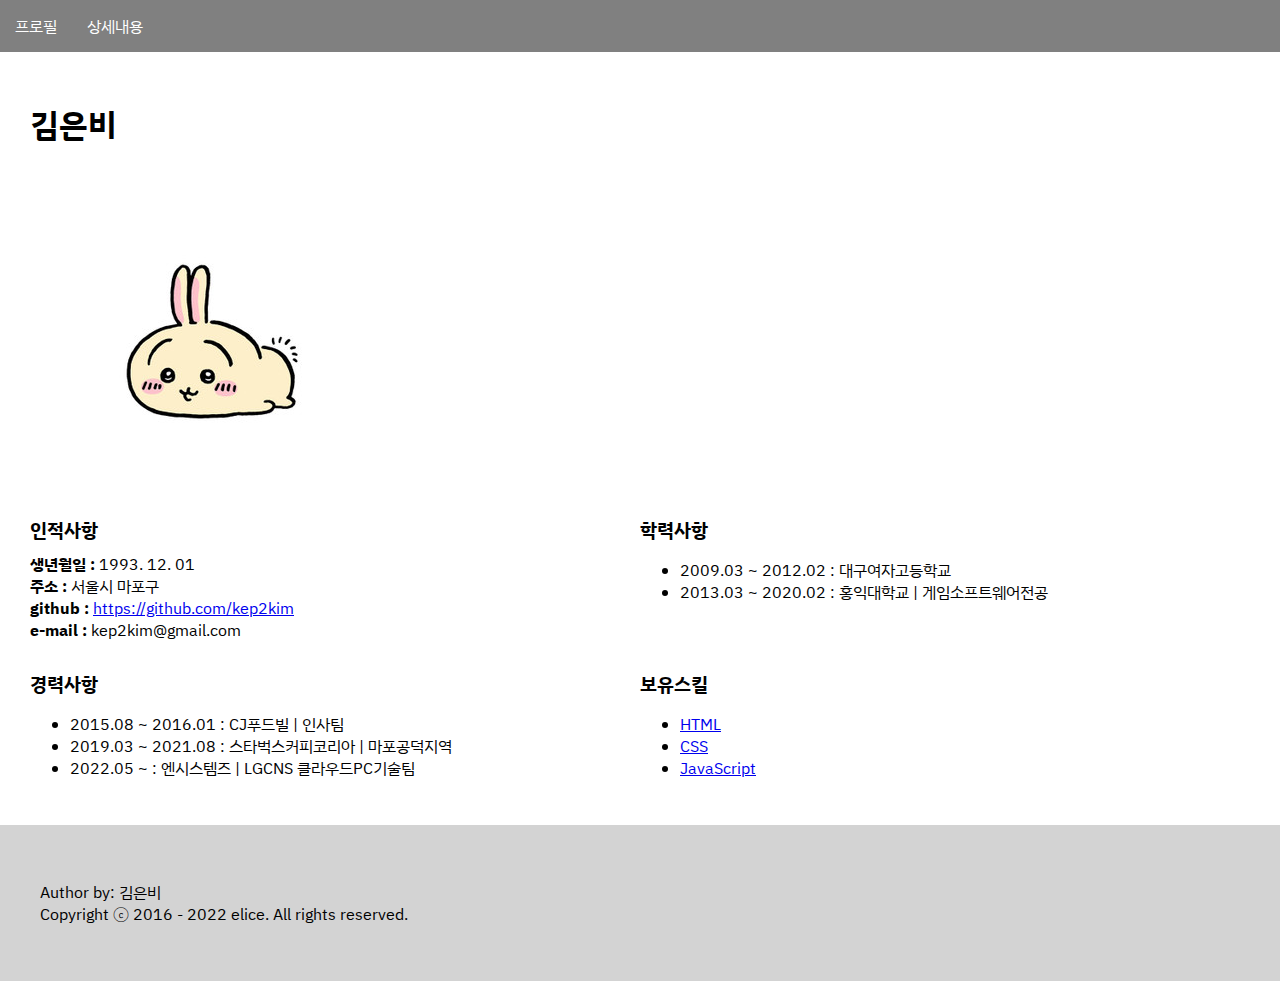
<file: index.html>
<!DOCTYPE html>
<html>
    <head>
        <meta charset="UTF-8">
        <link rel="preconnect" href="https://fonts.googleapis.com">
        <link rel="preconnect" href="https://fonts.gstatic.com" crossorigin>
        <link href="https://fonts.googleapis.com/css2?family=IBM+Plex+Sans+KR:wght@100;200;300;400;500;600;700&display=swap" rel="stylesheet">
        <link rel="stylesheet" href="index.css" />
        <title>자기소개 김은비</title>
    </head>
    <body>
        <header>
            <nav>
                <ul>
                    <li><a href="#name">프로필</a></li>
                    <li><a href="#cv">상세내용</a></li>
                </ul>
            </nav>
        </header>
        <main>
            <h1 id="name">김은비</h1>
            <article class="profile">
                    <img src="./img/rabbit.jpeg" alt="프로필 사진" />
            </article>
            
            <article id="cv">
                <section>
                    <h3 class="information">인적사항</h3>
                    <div><strong>생년월일 :</strong> 1993. 12. 01</div>
                    <div><strong>주소 :</strong> 서울시 마포구</div>
                    <div><strong>github :</strong> <a href="https://github.com/kep2kim">https://github.com/kep2kim</a></div>
                    <div><strong>e-mail :</strong> kep2kim@gmail.com</div>
                </section>
                <section>
                    <h3 class="information">학력사항</h3>
                    <ul>
                        <li>2009.03 ~ 2012.02 : 대구여자고등학교</li>
                        <li>2013.03 ~ 2020.02 : 홍익대학교 | 게임소프트웨어전공</li>
                    </ul>
                </section>
                <section>
                    <h3 class="information">경력사항</h3>
                    <ul>
                        <li>2015.08 ~ 2016.01 : CJ푸드빌 | 인사팀</li>
                        <li>2019.03 ~ 2021.08 : 스타벅스커피코리아 | 마포공덕지역</li>
                        <li>2022.05 ~ : 엔시스템즈 | LGCNS 클라우드PC기술팀</li>
                    </ul>
                </section>
                <section>
                    <h3 class="information">보유스킬</h3>
                    <ul>
                        <li><a href="./skills/html.html">HTML</a></li>
                        <li><a href="./skills/css.html">CSS</a></li>
                        <li><a href="./skills/js.html">JavaScript</a></li>
                    </ul>
                </section>
            </article>
        </main>
        <footer>
            <div>
                <p>Author by: 김은비 </br>
                    Copyright ⓒ 2016 - 2022 elice. All rights reserved.</p>
            </div>
        </footer>
    </body>
</html>
</file>
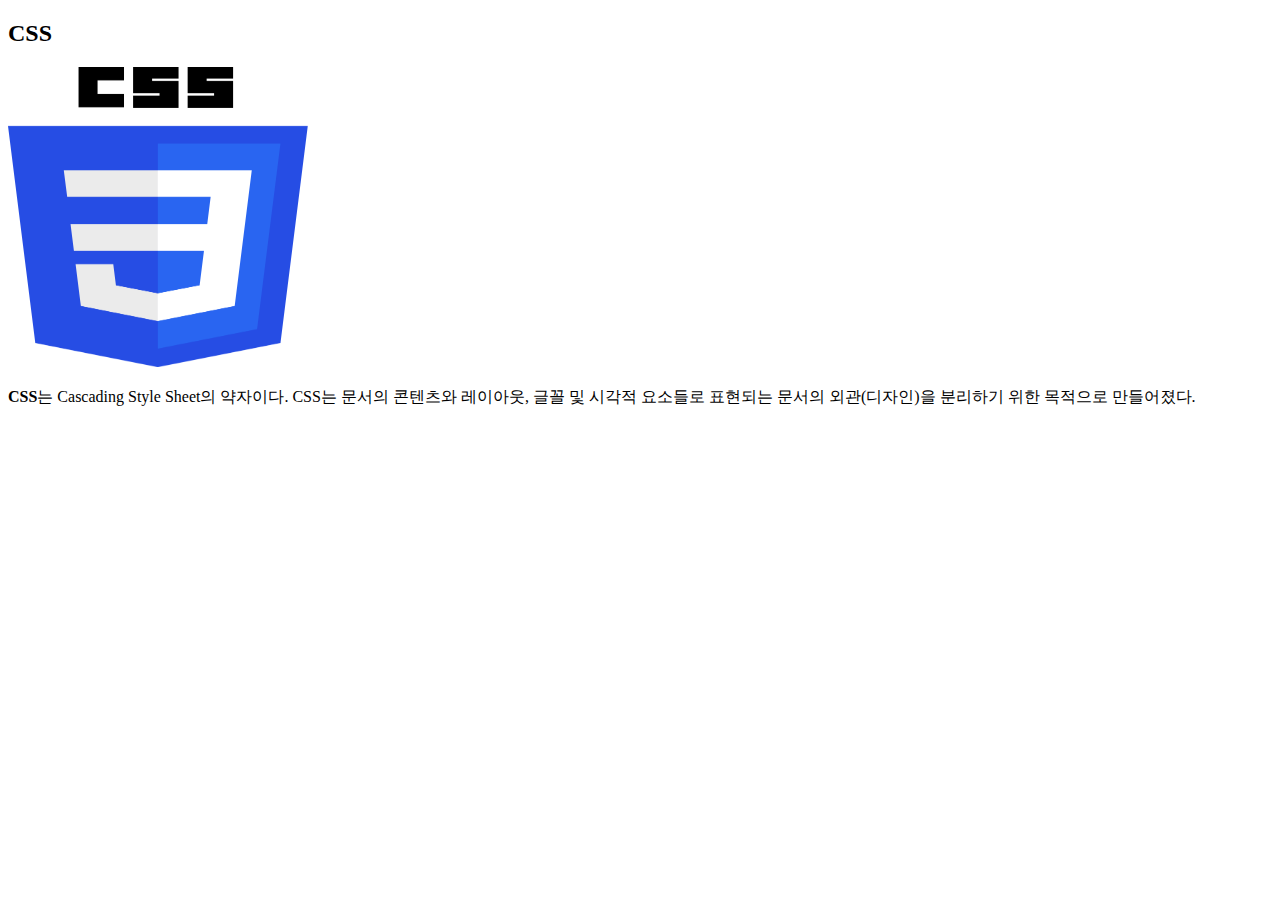
<file: skills/css.html>
<!DOCTYPE html>
<html>
<body>
<h2>CSS</h2>
<img style="width: 300px; height: 300px" src="../img/css.png" alt="CSS" />
<p>
  <strong>CSS</strong>는 Cascading Style Sheet의 약자이다. CSS는 문서의 콘텐츠와 레이아웃, 글꼴 및 시각적 요소들로 표현되는 문서의 외관(디자인)을 분리하기 위한 목적으로 만들어졌다. 
</p>
</body>
</html>
</file>
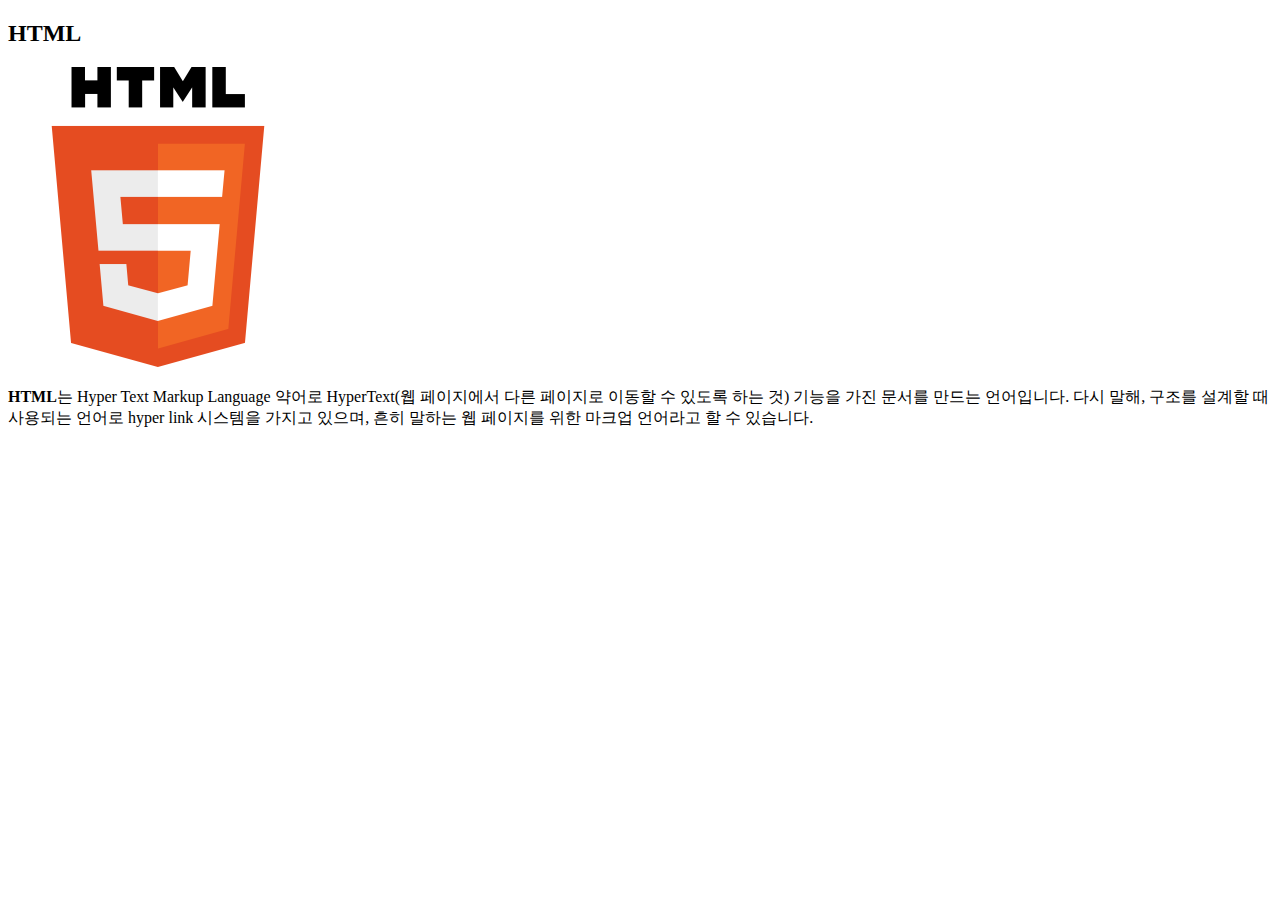
<file: skills/html.html>
<!DOCTYPE html>
<html>
<body>
<h2>HTML</h2>
<img style="width: 300px; height: 300px" src="../img/html.png" alt="HTML" />
<p>
  <strong>HTML</strong>는 Hyper Text Markup Language 약어로 HyperText(웹 페이지에서 다른 페이지로 이동할 수 있도록 하는 것) 기능을 가진
  문서를 만드는 언어입니다.
  다시 말해,  구조를 설계할 때 사용되는 언어로  hyper link 시스템을 가지고 있으며, 흔히 말하는 웹 페이지를 위한 마크업 언어라고 할 수 있습니다.
</p>
</body>
</html>
</file>
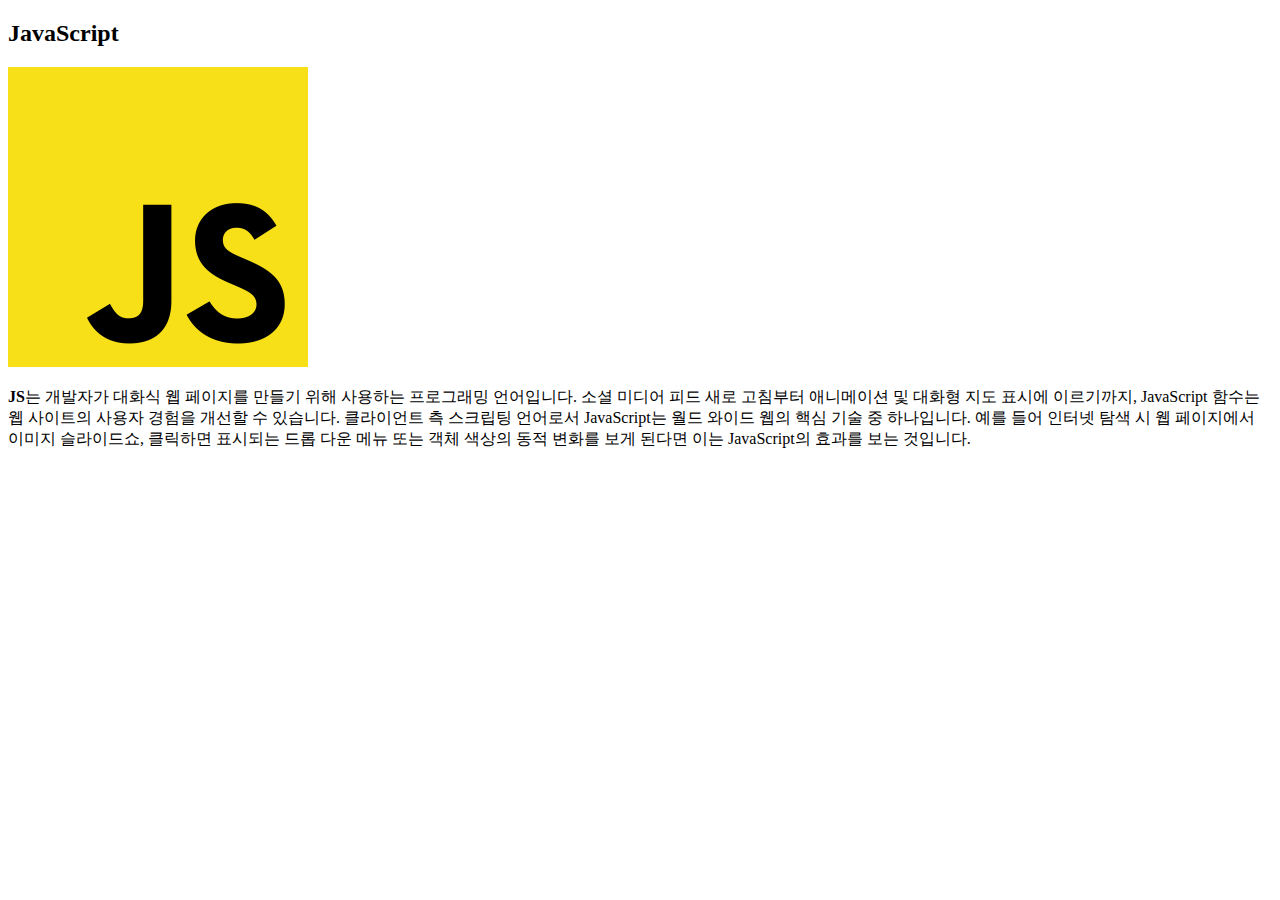
<file: skills/js.html>
<!DOCTYPE html>
<html>
<body>
<h2>JavaScript</h2>
<img style="width: 300px; height: 300px" src="../img/js.png" alt="JS" />
<p>
  <strong>JS</strong>는 개발자가 대화식 웹 페이지를 만들기 위해 사용하는 프로그래밍 언어입니다. 소셜 미디어 피드 새로 고침부터 애니메이션 및 대화형 지도 표시에 이르기까지, JavaScript 함수는 웹 사이트의 사용자 경험을 개선할 수 있습니다. 클라이언트 측 스크립팅 언어로서 JavaScript는 월드 와이드 웹의 핵심 기술 중 하나입니다. 예를 들어 인터넷 탐색 시 웹 페이지에서 이미지 슬라이드쇼, 클릭하면 표시되는 드롭 다운 메뉴 또는 객체 색상의 동적 변화를 보게 된다면 이는 JavaScript의 효과를 보는 것입니다.
</p>
</body>
</html>
</file>
<file: index.css>
body {
    margin: 0;
    padding: 0;
    font-family: 'IBM Plex Sans KR', sans-serif;
}

/* header */
header {
    background-color: grey;
}

nav ul {
    display: flex;
    margin: 0;
    padding: 0;
}

nav ul li {
    padding: 15px;
    list-style: none;
}

nav a {
    text-decoration: none;
    color: white;
}

nav a:hover {
    background-color: darkgrey;
    letter-spacing: 4px;
    transition: all 0.5s ease-in;
}

main {
    padding: 30px;
}

/* article1 */
.profile {
    width: 320px;
    height: 320px;
    overflow: hidden;
}

.profile img:hover {
    width: 320px;
    height: 320px;
    transform: scale(1.5);
    transition: all 1s;
}

/* article2 */
#cv {
    display: grid;
    grid-template-columns: 1fr 1fr;
    text-decoration: none;
}

.information {
    margin: 30px 0 10px 0;
}

/* footer */
footer {
    padding: 40px;
    background-color: lightgray;
}
</file>
